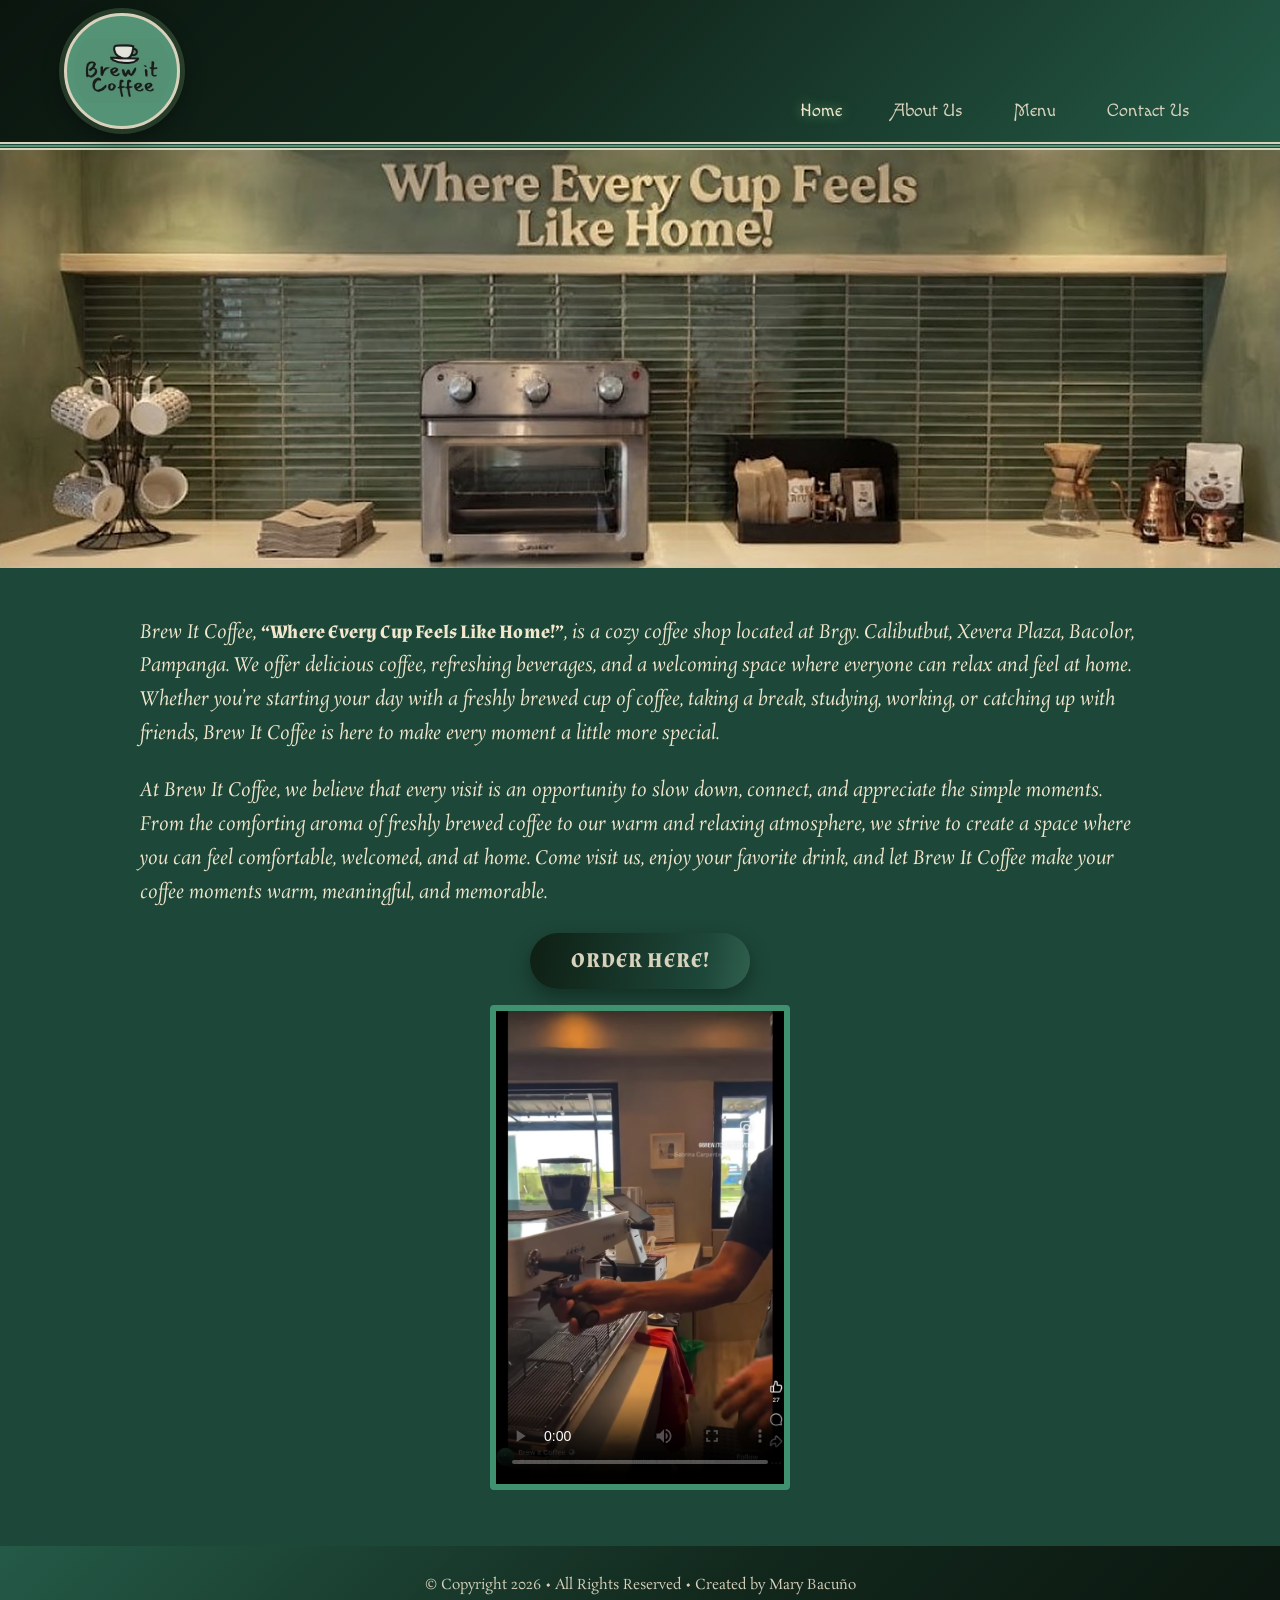
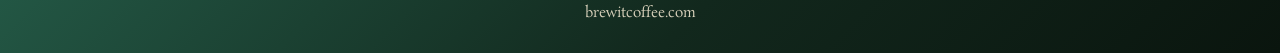
<file: index.html>
<!--
	Brew It Coffee
	Your Name: Bacuño, Mary Angely M.
  Section: WD-202
	Today's Date: October 17, 2026

	-->

<!DOCTYPE html>
<html lang="en">
<head>
  <meta charset="UTF-8">
  <meta name="viewport" content="width=device-width, initial-scale=1">
  <title>Brew It Coffee</title>
  <link rel="icon" type="image/png" sizes="32x32" href="images/favicon-32.png">
  <link rel="icon" type="image/png" sizes="192x192" href="images/favicon-192.png">
  <link rel="apple-touch-icon" href="images/favicon-192.png">
  <link href="https://fonts.googleapis.com/css2?family=Almendra:wght@400;700&family=Macondo+Swash+Caps&family=Great+Vibes&family=Rosarivo:ital@0;1&display=swap" rel="stylesheet">
  <link rel="stylesheet" href="styles.css">
</head>
<body>
<header class="site-header">
  <a class="logo" href="index.html" aria-label="Brew It Coffee home"><img src="images/logo.jpg" alt="Brew It Coffee"></a>
  <button class="nav-toggle" aria-expanded="false" aria-controls="site-nav" aria-label="Open menu"><span></span><span></span><span></span></button>
  <nav id="site-nav" class="site-nav" aria-label="Main"><ul><li><a href="index.html" aria-current="page">Home</a></li><li><a href="about.html">About Us</a></li><li><a href="menu.html">Menu</a></li><li><a href="contact.html">Contact Us</a></li></ul></nav>
</header>
<div class="rule" aria-hidden="true"></div>

<main data-page="index"><div class="hero home-hero"><img src="images/hero-home.jpg" alt="Coffee shop counter"></div><section class="panel prose">
  <p>Brew It Coffee, <strong>“Where Every Cup Feels Like Home!”</strong>, is a cozy coffee shop located at Brgy. Calibutbut, Xevera Plaza, Bacolor, Pampanga. We offer delicious coffee, refreshing beverages, and a welcoming space where everyone can relax and feel at home. Whether you’re starting your day with a freshly brewed cup of coffee, taking a break, studying, working, or catching up with friends, Brew It Coffee is here to make every moment a little more special.</p>
  <p class="tablet-up">At Brew It Coffee, we believe that every visit is an opportunity to slow down, connect, and appreciate the simple moments. From the comforting aroma of freshly brewed coffee to our warm and relaxing atmosphere, we strive to create a space where you can feel comfortable, welcomed, and at home. Come visit us, enjoy your favorite drink, and let Brew It Coffee make your coffee moments warm, meaningful, and memorable.</p>
  <div class="mobile-only visit">
    <div class="info-card"><span class="c-badge"><svg viewBox="0 0 24 24" aria-hidden="true"><path d="M13.5 21v-7.5h2.6l.4-3h-3V8.7c0-.9.3-1.5 1.5-1.5h1.6V4.5c-.3 0-1.2-.1-2.3-.1-2.3 0-3.8 1.4-3.8 3.9v2.2H8v3h2.5V21z" fill="currentColor"/></svg></span><div class="info-body"><p class="label">Visit us at our FB Page!</p><a class="chip" href="https://www.facebook.com/profile.php?id=61581979133616" target="_blank" rel="noopener">https://www.facebook.com/profile.php?id=61581979133616</a></div></div>
    <div class="info-card"><span class="c-badge"><svg viewBox="0 0 24 24" aria-hidden="true"><circle cx="12" cy="12" r="8.500" fill="none" stroke="currentColor" stroke-width="1.8"/><path d="M12 7.500V12l3 2" fill="none" stroke="currentColor" stroke-width="1.8" stroke-linecap="round" stroke-linejoin="round"/></svg></span><div class="info-body"><p class="label">Brew it Coffee Business Hours:</p><p class="hours">Monday to Sunday (1:00&nbsp;PM&nbsp;-&nbsp;10:00&nbsp;PM)</p></div></div>
  </div>
  <!-- CHANGED (Home): the ORDER button used to sit AFTER the video. It now lives in a
       .video-block wrapper, as the first child, so it appears at the top of the video.
       On phones the video is hidden (.tablet-up), so the button simply shows by itself. -->
  <div class="video-block">
    <a class="btn-order" href="order.html">ORDER HERE!</a>
    <div class="video-slot tablet-up">
      <video controls playsinline preload="metadata" poster="images/video-poster.jpg" aria-label="Brew it Coffee video">
        <source src="videos/brew-it-coffee.mp4" type="video/mp4">
        Your browser does not support the video tag.
      </video>
    </div>
  </div>
</section>
</main>

<footer class="site-footer">
  <p>&copy; Copyright 2026 &bull; All Rights Reserved &bull; Created by <span style="white-space:nowrap">Mary&nbsp;Bacuño</span></p>
  <p><a href="index.html">brewitcoffee.com</a></p>
</footer>
<script src="script.js"></script>
</body>
</html>
</file>
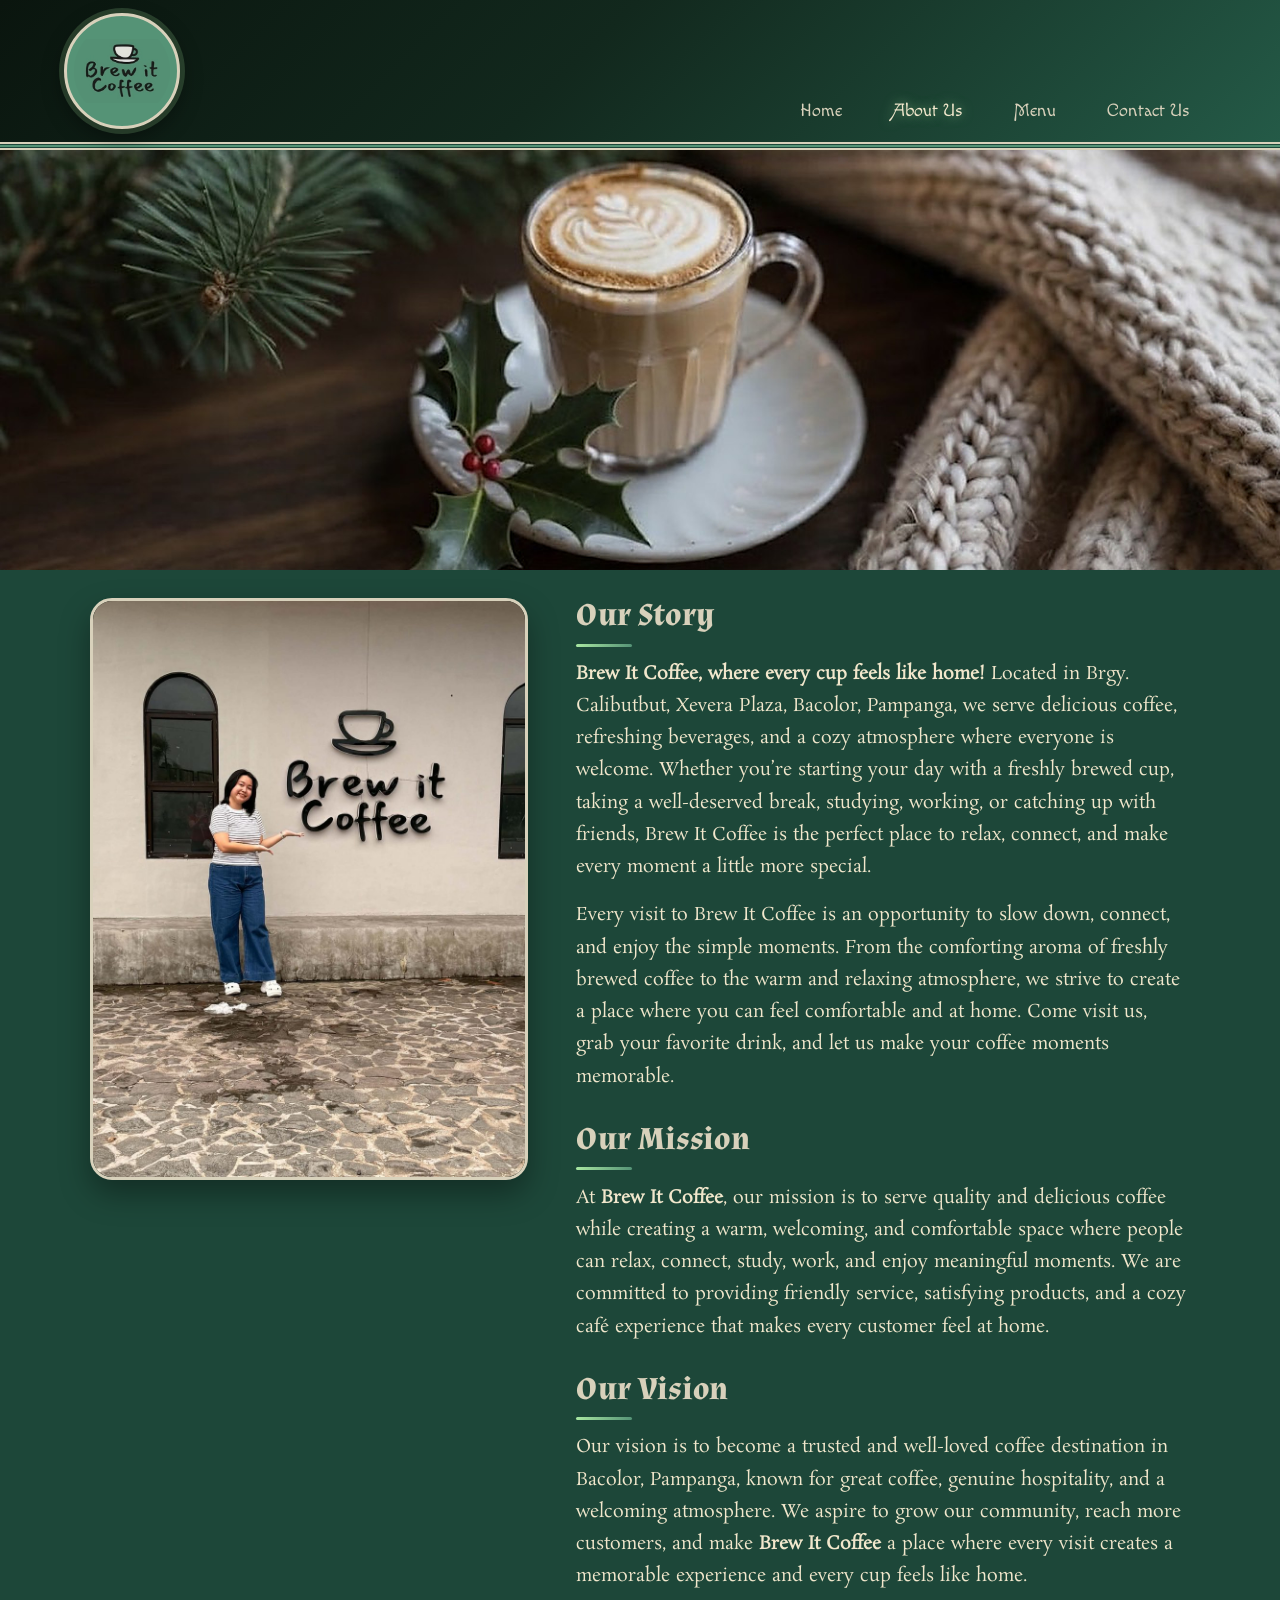
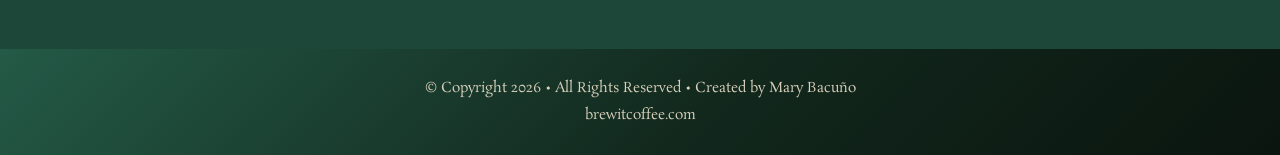
<file: about.html>
<!--
	Brew It Coffee
	Your Name: Bacuño, Mary Angely M.
  Section: WD-202
	Today's Date: October 17, 2026
  
	-->

<!DOCTYPE html>
<html lang="en">
<head>
  <meta charset="UTF-8">
  <meta name="viewport" content="width=device-width, initial-scale=1">
  <title>About Us | Brew It Coffee</title>
  <link rel="icon" type="image/png" sizes="32x32" href="images/favicon-32.png">
  <link rel="icon" type="image/png" sizes="192x192" href="images/favicon-192.png">
  <link rel="apple-touch-icon" href="images/favicon-192.png">
  <link href="https://fonts.googleapis.com/css2?family=Almendra:wght@400;700&family=Macondo+Swash+Caps&family=Great+Vibes&family=Rosarivo:ital@0;1&display=swap" rel="stylesheet">
  <link rel="stylesheet" href="styles.css">
</head>
<body>
<header class="site-header">
  <a class="logo" href="index.html" aria-label="Brew It Coffee home"><img src="images/logo.jpg" alt="Brew It Coffee"></a>
  <button class="nav-toggle" aria-expanded="false" aria-controls="site-nav" aria-label="Open menu"><span></span><span></span><span></span></button>
  <nav id="site-nav" class="site-nav" aria-label="Main"><ul><li><a href="index.html">Home</a></li><li><a href="about.html" aria-current="page">About Us</a></li><li><a href="menu.html">Menu</a></li><li><a href="contact.html">Contact Us</a></li></ul></nav>
</header>
<div class="rule" aria-hidden="true"></div>

<main data-page="about"><div class="hero hero"><img src="images/hero-about.jpg" alt="A latte beside a knitted blanket"></div><!-- CHANGED (About): the four paragraphs are now grouped under three headings
     (Our Story / Our Mission / Our Vision) and placed beside a photo in a 2-column grid. -->
<section class="panel about">
  <div class="about-layout">
    <!-- NEW: photo column (left on desktop, stacks above the text on mobile) -->
    <figure class="about-photo">
      <img src="images/about-photo.jpg" width="900" height="1200" loading="lazy" alt="A smiling person posing beside the Brew It Coffee storefront sign">
    </figure>

    <!-- NEW: text column (right on desktop) -->
    <div class="about-text">
      <section class="about-block">
        <h2>Our Story</h2>
        <p><strong>Brew It Coffee, where every cup feels like home!</strong> Located in Brgy. Calibutbut, Xevera Plaza, Bacolor, Pampanga, we serve delicious coffee, refreshing beverages, and a cozy atmosphere where everyone is welcome. Whether you’re starting your day with a freshly brewed cup, taking a well-deserved break, studying, working, or catching up with friends, Brew It Coffee is the perfect place to relax, connect, and make every moment a little more special.</p>
        <p>Every visit to Brew It Coffee is an opportunity to slow down, connect, and enjoy the simple moments. From the comforting aroma of freshly brewed coffee to the warm and relaxing atmosphere, we strive to create a place where you can feel comfortable and at home. Come visit us, grab your favorite drink, and let us make your coffee moments memorable.</p>
      </section>
      <section class="about-block">
        <h2>Our Mission</h2>
        <p>At <strong>Brew It Coffee</strong>, our mission is to serve quality and delicious coffee while creating a warm, welcoming, and comfortable space where people can relax, connect, study, work, and enjoy meaningful moments. We are committed to providing friendly service, satisfying products, and a cozy café experience that makes every customer feel at home.</p>
      </section>
      <section class="about-block">
        <h2>Our Vision</h2>
        <p>Our vision is to become a trusted and well-loved coffee destination in Bacolor, Pampanga, known for great coffee, genuine hospitality, and a welcoming atmosphere. We aspire to grow our community, reach more customers, and make <strong>Brew It Coffee</strong> a place where every visit creates a memorable experience and every cup feels like home.</p>
      </section>
    </div>
  </div>
</section>
</main>

<footer class="site-footer">
  <p>&copy; Copyright 2026 &bull; All Rights Reserved &bull; Created by <span style="white-space:nowrap">Mary&nbsp;Bacuño</span></p>
  <p><a href="index.html">brewitcoffee.com</a></p>
</footer>
<script src="script.js"></script>
</body>
</html>
</file>
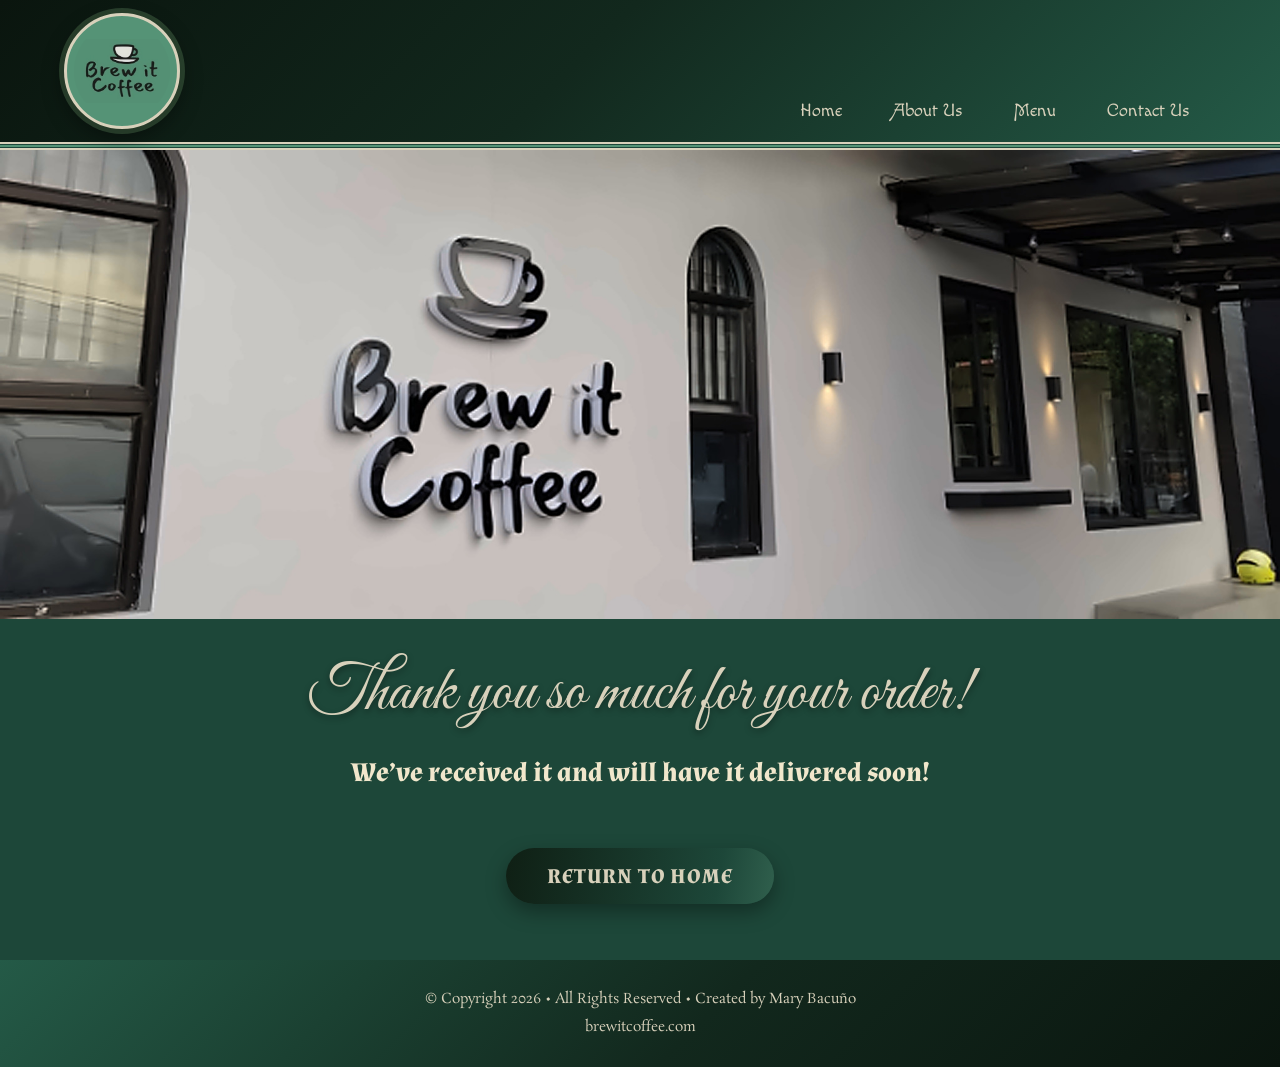
<file: confirm.html>
<!--
	Brew It Coffee
	Your Name: Bacuño, Mary Angely M.
  Section: WD-202
	Today's Date: October 17, 2026

	-->

<!DOCTYPE html>
<html lang="en">
<head>
  <meta charset="UTF-8">
  <meta name="viewport" content="width=device-width, initial-scale=1">
  <title>Thank You | Brew It Coffee</title>
  <link rel="icon" type="image/png" sizes="32x32" href="images/favicon-32.png">
  <link rel="icon" type="image/png" sizes="192x192" href="images/favicon-192.png">
  <link rel="apple-touch-icon" href="images/favicon-192.png">
  <link href="https://fonts.googleapis.com/css2?family=Almendra:wght@400;700&family=Macondo+Swash+Caps&family=Great+Vibes&family=Rosarivo:ital@0;1&display=swap" rel="stylesheet">
  <link rel="stylesheet" href="styles.css">
</head>
<body class="confirm-page">
<header class="site-header">
  <a class="logo" href="index.html" aria-label="Brew It Coffee home"><img src="images/logo.jpg" alt="Brew It Coffee"></a>
  <button class="nav-toggle" aria-expanded="false" aria-controls="site-nav" aria-label="Open menu"><span></span><span></span><span></span></button>
  <nav id="site-nav" class="site-nav" aria-label="Main"><ul><li><a href="index.html">Home</a></li><li><a href="about.html">About Us</a></li><li><a href="menu.html">Menu</a></li><li><a href="contact.html">Contact Us</a></li></ul></nav>
</header>
<div class="rule" aria-hidden="true"></div>

<main data-page="confirm"><div class="hero hero tall"><img src="images/hero-confirm.jpg" alt="Brew it Coffee storefront sign on a white wall"></div><section class="panel thanks">
  <h1 class="script">Thank you so much for your order!</h1>
  <p class="lead">We’ve received it and will have it delivered soon!</p>
  <!-- NEW (Confirm): re-uses the existing .btn-order class so the gradient, hover effect and
       font are exactly the same as the "ORDER HERE!" button on the home page -->
  <a class="btn-order" href="index.html">Return to Home</a>
</section>
</main>

<footer class="site-footer">
  <p>&copy; Copyright 2026 &bull; All Rights Reserved &bull; Created by <span style="white-space:nowrap">Mary&nbsp;Bacuño</span></p>
  <p><a href="index.html">brewitcoffee.com</a></p>
</footer>
<script src="script.js"></script>
</body>
</html>
</file>
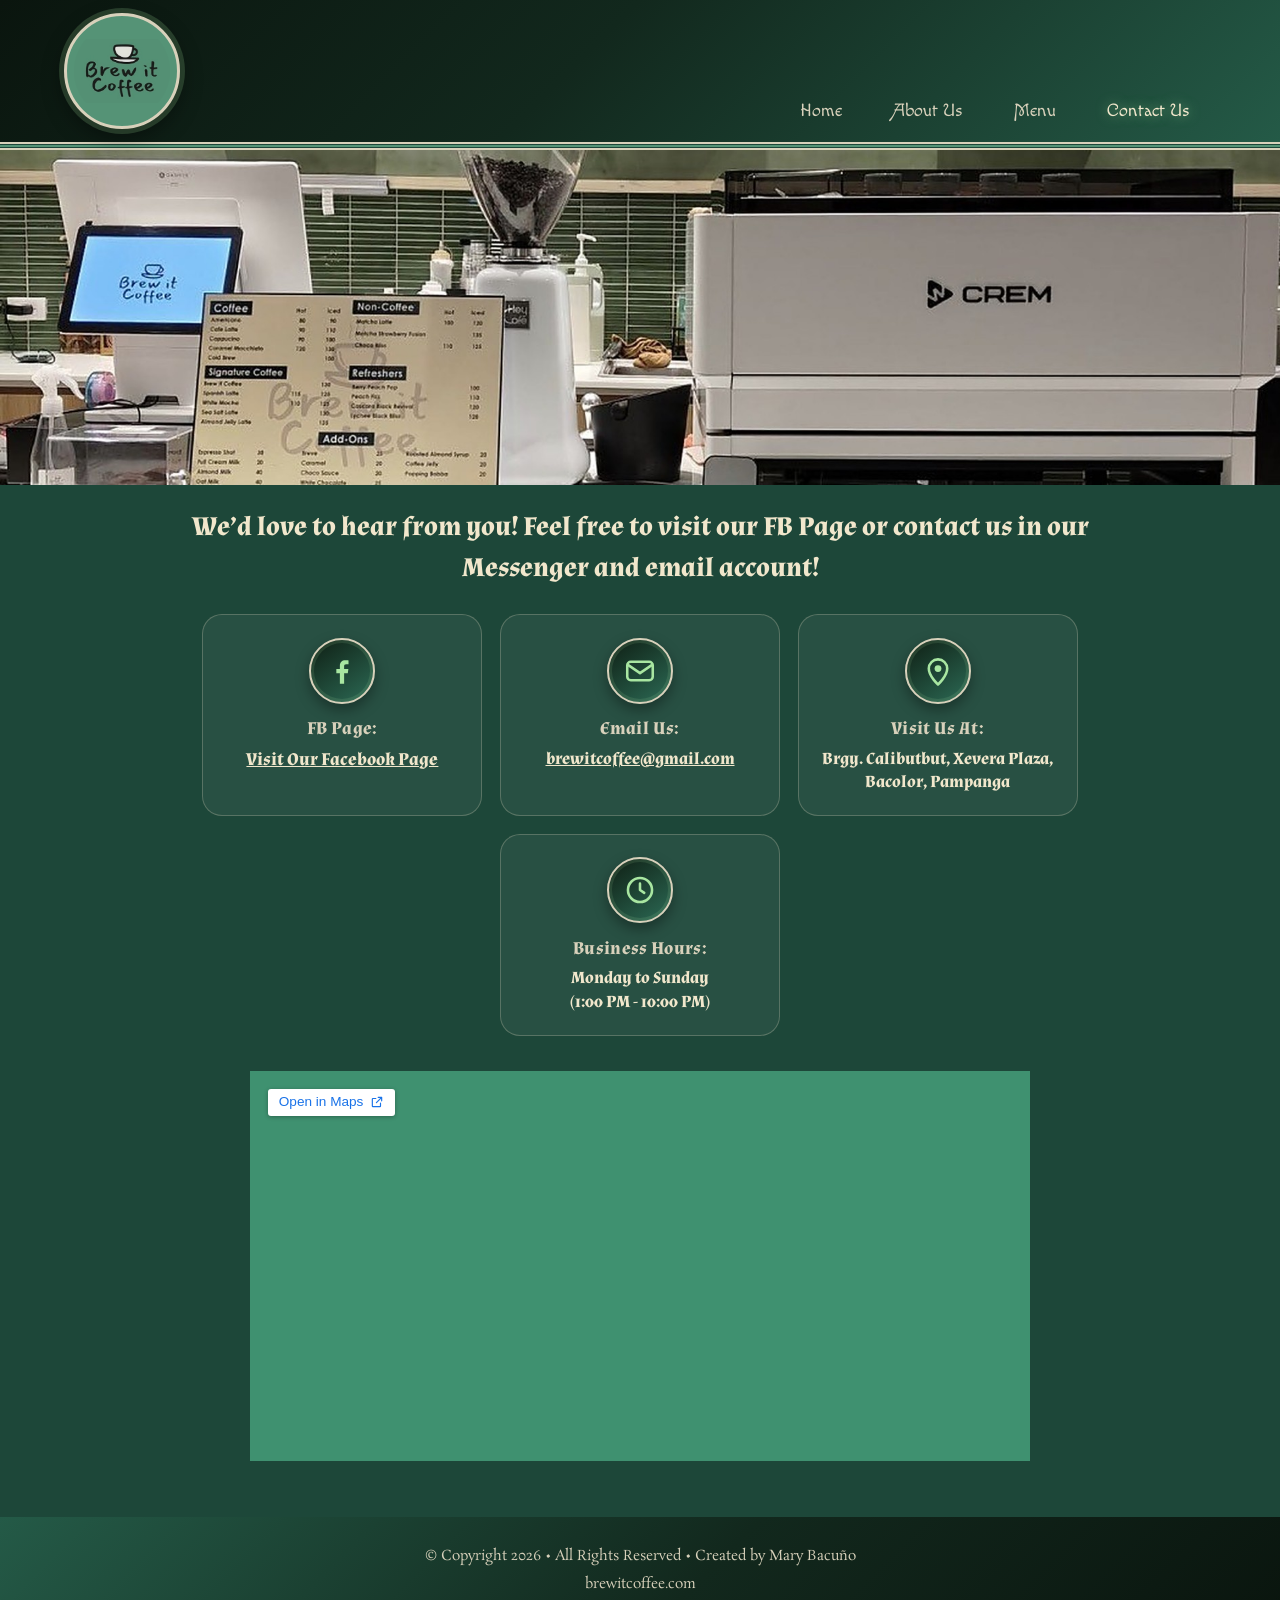
<file: contact.html>
<!--
	Brew It Coffee
	Your Name: Bacuño, Mary Angely M.
  Section: WD-202
	Today's Date: October 17, 2026

	-->

<!DOCTYPE html>
<html lang="en">
<head>
  <meta charset="UTF-8">
  <meta name="viewport" content="width=device-width, initial-scale=1">
  <title>Contact Us | Brew It Coffee</title>
  <link rel="icon" type="image/png" sizes="32x32" href="images/favicon-32.png">
  <link rel="icon" type="image/png" sizes="192x192" href="images/favicon-192.png">
  <link rel="apple-touch-icon" href="images/favicon-192.png">
  <link href="https://fonts.googleapis.com/css2?family=Almendra:wght@400;700&family=Macondo+Swash+Caps&family=Great+Vibes&family=Rosarivo:ital@0;1&display=swap" rel="stylesheet">
  <link rel="stylesheet" href="styles.css">
</head>
<body>
<header class="site-header">
  <a class="logo" href="index.html" aria-label="Brew It Coffee home"><img src="images/logo.jpg" alt="Brew It Coffee"></a>
  <button class="nav-toggle" aria-expanded="false" aria-controls="site-nav" aria-label="Open menu"><span></span><span></span><span></span></button>
  <nav id="site-nav" class="site-nav" aria-label="Main"><ul><li><a href="index.html">Home</a></li><li><a href="about.html">About Us</a></li><li><a href="menu.html">Menu</a></li><li><a href="contact.html" aria-current="page">Contact Us</a></li></ul></nav>
</header>
<div class="rule" aria-hidden="true"></div>

<main data-page="contact"><div class="hero hero"><img src="images/hero-contact.jpg" alt="Brew it Coffee counter with the point-of-sale screen, menu board and espresso machine"></div><section class="panel contact">
  <p class="lead">We’d love to hear from you! Feel free to visit our FB Page or contact us in our Messenger and email account!</p>
  <ul class="contact-list">
    <li class="contact-card"><span class="c-badge"><svg viewBox="0 0 24 24" aria-hidden="true"><path d="M13.5 21v-7.5h2.6l.4-3h-3V8.7c0-.9.3-1.5 1.5-1.5h1.6V4.5c-.3 0-1.2-.1-2.3-.1-2.3 0-3.8 1.4-3.8 3.9v2.2H8v3h2.5V21z" fill="currentColor"/></svg></span><span class="c-label">FB Page:</span><!-- CHANGED (Contact): link text is now friendly; same URL, still opens in a new tab -->
<a href="https://www.facebook.com/profile.php?id=61581979133616" target="_blank" rel="noopener noreferrer">Visit Our Facebook Page</a></li>
    <li class="contact-card"><span class="c-badge"><svg viewBox="0 0 24 24" aria-hidden="true"><rect x="3" y="5.5" width="18" height="13" rx="2.5" fill="none" stroke="currentColor" stroke-width="1.8"/><path d="M4 8l8 5.500L20 8" fill="none" stroke="currentColor" stroke-width="1.8" stroke-linecap="round" stroke-linejoin="round"/></svg></span><span class="c-label">Email Us:</span><a href="mailto:brewitcoffee@gmail.com">brewitcoffee@gmail.com</a></li>
    <li class="contact-card"><span class="c-badge"><svg viewBox="0 0 24 24" aria-hidden="true"><path d="M12 21.500s6.500-5.800 6.500-11.200a6.500 6.500 0 0 0-13 0c0 5.400 6.500 11.200 6.500 11.200z" fill="none" stroke="currentColor" stroke-width="1.8" stroke-linejoin="round"/><circle cx="12" cy="10.300" r="2.400" fill="currentColor"/></svg></span><span class="c-label">Visit Us At:</span><span class="c-value">Brgy. Calibutbut, Xevera Plaza, Bacolor, Pampanga</span></li>
    <!-- CHANGED (Contact): Business Hours is now a 4th .contact-card (same icon-on-top format and hover animation as FB Page / Email / Visit Us).
         .hours-card is hidden on phones and shown from tablet up (see styles.css) -->
    <li class="contact-card hours-card"><span class="c-badge"><svg viewBox="0 0 24 24" aria-hidden="true"><circle cx="12" cy="12" r="8.500" fill="none" stroke="currentColor" stroke-width="1.8"/><path d="M12 7.500V12l3 2" fill="none" stroke="currentColor" stroke-width="1.8" stroke-linecap="round" stroke-linejoin="round"/></svg></span><span class="c-label">Business Hours:</span><span class="c-value">Monday to Sunday<br>(1:00&nbsp;PM&nbsp;-&nbsp;10:00&nbsp;PM)</span></li>
  </ul>
  <div class="map" id="map">
    <iframe class="map-frame" title="Map showing Brew it Coffee, Xevera Plaza, Bacolor, Pampanga" src="https://www.google.com/maps?q=Brew+it+Coffee+Xevera+Bacolor+Pampanga&amp;z=16&amp;output=embed" loading="lazy" allowfullscreen referrerpolicy="no-referrer-when-downgrade"></iframe>
    <a class="map-open" href="https://www.google.com/maps/search/?api=1&amp;query=Brew+it+Coffee+Xevera+Bacolor+Pampanga" target="_blank" rel="noopener" aria-label="Open Brew it Coffee Xevera Bacolor in Google Maps">Open in Maps <svg viewBox="0 0 24 24" aria-hidden="true"><path d="M14 4h6v6M20 4l-9 9M18 14v5a1 1 0 0 1-1 1H5a1 1 0 0 1-1-1V7a1 1 0 0 1 1-1h5" fill="none" stroke="currentColor" stroke-width="2" stroke-linecap="round" stroke-linejoin="round"/></svg></a>
  </div>
</section>
</main>

<footer class="site-footer">
  <p>&copy; Copyright 2026 &bull; All Rights Reserved &bull; Created by <span style="white-space:nowrap">Mary&nbsp;Bacuño</span></p>
  <p><a href="index.html">brewitcoffee.com</a></p>
</footer>
<script src="script.js"></script>
</body>
</html>
</file>
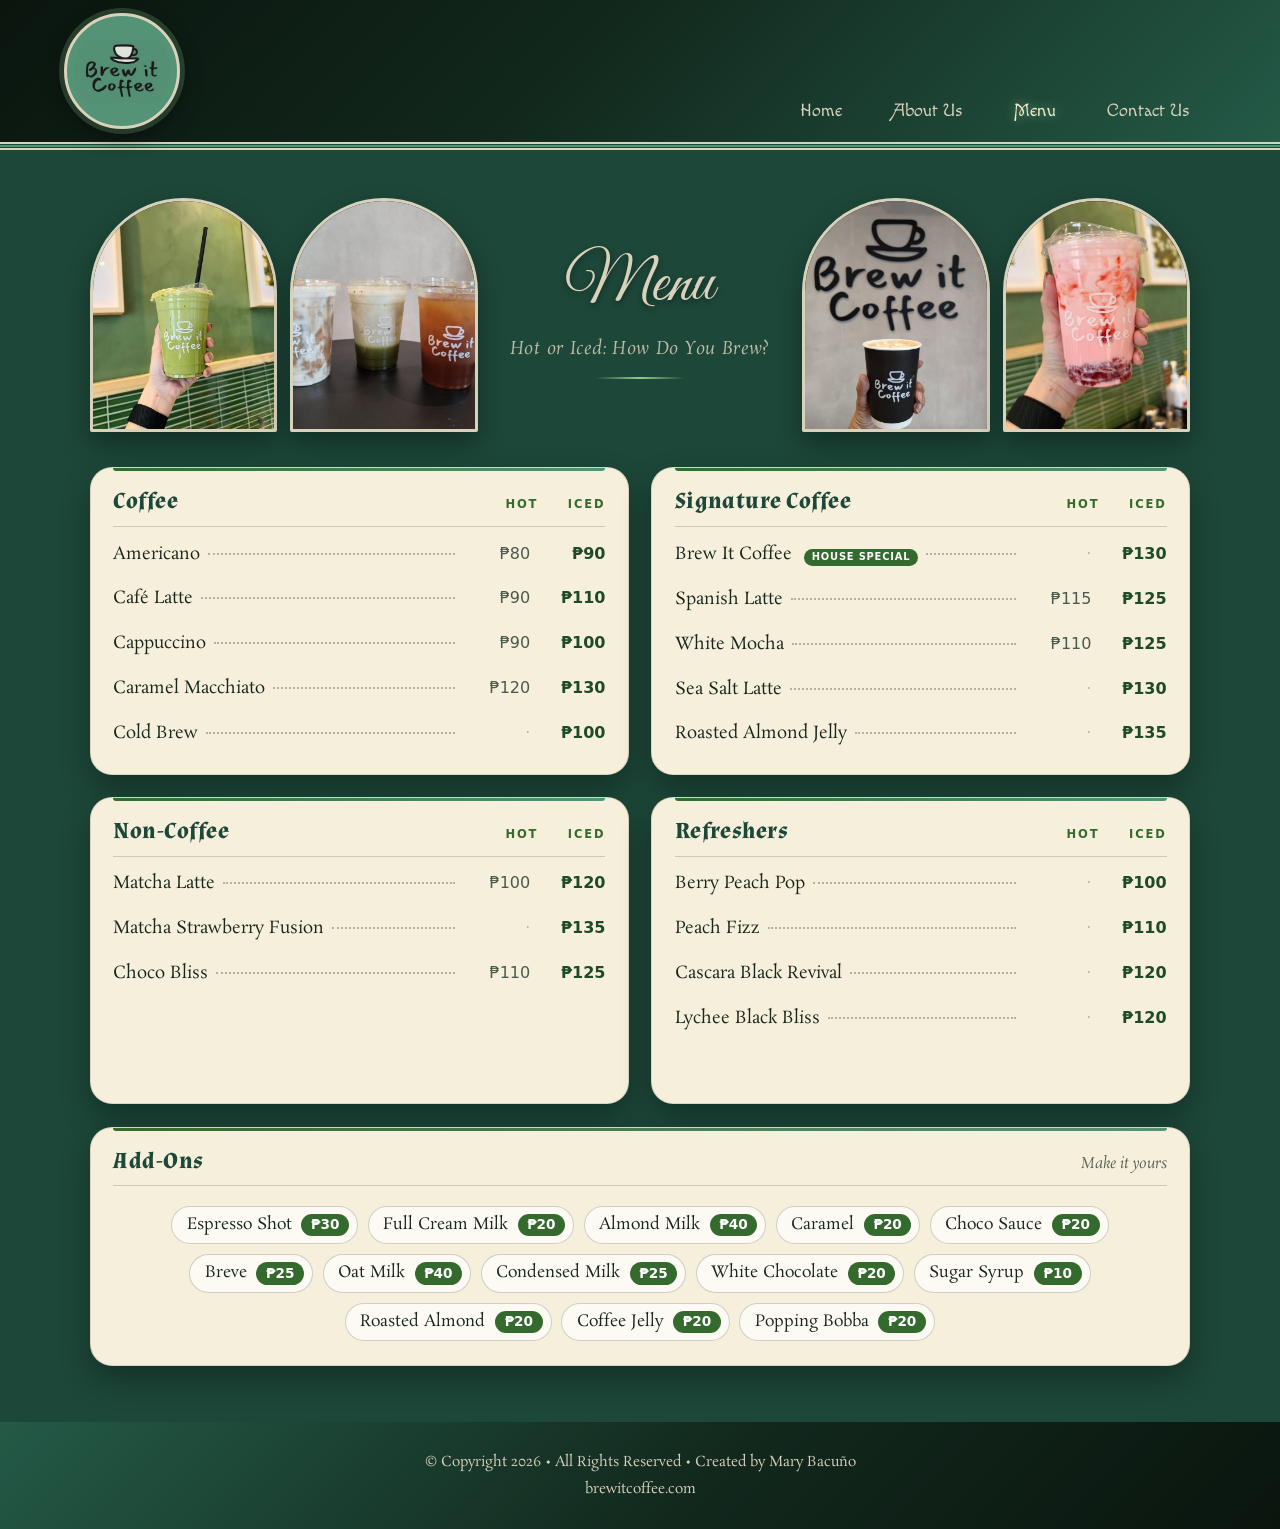
<file: menu.html>
<!--
	Brew It Coffee
	Your Name: Bacuño, Mary Angely M.
  Section: WD-202
	Today's Date: October 17, 2026

	-->

<!DOCTYPE html>
<html lang="en">
<head>
  <meta charset="UTF-8">
  <meta name="viewport" content="width=device-width, initial-scale=1">
  <title>Menu | Brew It Coffee</title>
  <link rel="icon" type="image/png" sizes="32x32" href="images/favicon-32.png">
  <link rel="icon" type="image/png" sizes="192x192" href="images/favicon-192.png">
  <link rel="apple-touch-icon" href="images/favicon-192.png">
  <link href="https://fonts.googleapis.com/css2?family=Almendra:wght@400;700&family=Macondo+Swash+Caps&family=Great+Vibes&family=Rosarivo:ital@0;1&display=swap" rel="stylesheet">
  <link rel="stylesheet" href="styles.css">
</head>
<body>
<header class="site-header">
  <a class="logo" href="index.html" aria-label="Brew It Coffee home"><img src="images/logo.jpg" alt="Brew It Coffee"></a>
  <button class="nav-toggle" aria-expanded="false" aria-controls="site-nav" aria-label="Open menu"><span></span><span></span><span></span></button>
  <nav id="site-nav" class="site-nav" aria-label="Main"><ul><li><a href="index.html">Home</a></li><li><a href="about.html">About Us</a></li><li><a href="menu.html" aria-current="page">Menu</a></li><li><a href="contact.html">Contact Us</a></li></ul></nav>
</header>
<div class="rule" aria-hidden="true"></div>

<main data-page="menu"><section class="panel">
  <!-- CHANGED (Menu): the "Menu" heading is now the centre of a 3-part showcase:
       two drink photos on the left, the title in the middle, two drink photos on the right.
       On phones the title comes first and each side becomes a row of two photos. -->
  <div class="menu-showcase">
    <div class="showcase-side showcase-left">
      <figure class="s-photo"><img src="images/menu-matcha.jpg" width="640" height="853" alt="Iced matcha latte in a Brew It Coffee cup"></figure>
      <figure class="s-photo"><img src="images/menu-iced-trio.jpg" width="640" height="691" alt="Three iced Brew It Coffee drinks on a table"></figure>
    </div>
    <div class="showcase-title">
      <h1 class="script">Menu</h1>
      <p class="m-sub">Hot or Iced: How Do You Brew?</p>
    </div>
    <div class="showcase-side showcase-right">
      <figure class="s-photo"><img src="images/menu-hot-latte.jpg" width="640" height="806" alt="Hot latte in a black Brew It Coffee cup in front of the shop sign"></figure>
      <figure class="s-photo"><img src="images/menu-strawberry.jpg" width="640" height="733" alt="Iced strawberry milk drink in a Brew It Coffee cup"></figure>
    </div>
  </div>
  <div class="menu-board">
    <section class="m-card"><header class="m-head"><h2>Coffee</h2><span class="m-cols" aria-hidden="true"><span>Hot</span><span>Iced</span></span></header><ul>
      <li class="m-row"><span class="m-name">Americano</span><span class="m-lead" aria-hidden="true"></span><span class="m-price m-hot"><span class="sr-only">Hot </span>₱80</span><span class="m-price m-iced"><span class="sr-only">Iced </span>₱90</span></li>
      <li class="m-row"><span class="m-name">Café Latte</span><span class="m-lead" aria-hidden="true"></span><span class="m-price m-hot"><span class="sr-only">Hot </span>₱90</span><span class="m-price m-iced"><span class="sr-only">Iced </span>₱110</span></li>
      <li class="m-row"><span class="m-name">Cappuccino</span><span class="m-lead" aria-hidden="true"></span><span class="m-price m-hot"><span class="sr-only">Hot </span>₱90</span><span class="m-price m-iced"><span class="sr-only">Iced </span>₱100</span></li>
      <li class="m-row"><span class="m-name">Caramel Macchiato</span><span class="m-lead" aria-hidden="true"></span><span class="m-price m-hot"><span class="sr-only">Hot </span>₱120</span><span class="m-price m-iced"><span class="sr-only">Iced </span>₱130</span></li>
      <li class="m-row"><span class="m-name">Cold Brew</span><span class="m-lead" aria-hidden="true"></span><span class="m-price m-hot"><span class="m-none" aria-label="Not available hot">·</span></span><span class="m-price m-iced"><span class="sr-only">Iced </span>₱100</span></li>
    </ul></section>

    <section class="m-card"><header class="m-head"><h2>Signature Coffee</h2><span class="m-cols" aria-hidden="true"><span>Hot</span><span>Iced</span></span></header><ul>
      <li class="m-row"><span class="m-name">Brew It Coffee <span class="m-tag">House special</span></span><span class="m-lead" aria-hidden="true"></span><span class="m-price m-hot"><span class="m-none" aria-label="Not available hot">·</span></span><span class="m-price m-iced"><span class="sr-only">Iced </span>₱130</span></li>
      <li class="m-row"><span class="m-name">Spanish Latte</span><span class="m-lead" aria-hidden="true"></span><span class="m-price m-hot"><span class="sr-only">Hot </span>₱115</span><span class="m-price m-iced"><span class="sr-only">Iced </span>₱125</span></li>
      <li class="m-row"><span class="m-name">White Mocha</span><span class="m-lead" aria-hidden="true"></span><span class="m-price m-hot"><span class="sr-only">Hot </span>₱110</span><span class="m-price m-iced"><span class="sr-only">Iced </span>₱125</span></li>
      <li class="m-row"><span class="m-name">Sea Salt Latte</span><span class="m-lead" aria-hidden="true"></span><span class="m-price m-hot"><span class="m-none" aria-label="Not available hot">·</span></span><span class="m-price m-iced"><span class="sr-only">Iced </span>₱130</span></li>
      <li class="m-row"><span class="m-name">Roasted Almond Jelly</span><span class="m-lead" aria-hidden="true"></span><span class="m-price m-hot"><span class="m-none" aria-label="Not available hot">·</span></span><span class="m-price m-iced"><span class="sr-only">Iced </span>₱135</span></li>
    </ul></section>

    <section class="m-card"><header class="m-head"><h2>Non-Coffee</h2><span class="m-cols" aria-hidden="true"><span>Hot</span><span>Iced</span></span></header><ul>
      <li class="m-row"><span class="m-name">Matcha Latte</span><span class="m-lead" aria-hidden="true"></span><span class="m-price m-hot"><span class="sr-only">Hot </span>₱100</span><span class="m-price m-iced"><span class="sr-only">Iced </span>₱120</span></li>
      <li class="m-row"><span class="m-name">Matcha Strawberry Fusion</span><span class="m-lead" aria-hidden="true"></span><span class="m-price m-hot"><span class="m-none" aria-label="Not available hot">·</span></span><span class="m-price m-iced"><span class="sr-only">Iced </span>₱135</span></li>
      <li class="m-row"><span class="m-name">Choco Bliss</span><span class="m-lead" aria-hidden="true"></span><span class="m-price m-hot"><span class="sr-only">Hot </span>₱110</span><span class="m-price m-iced"><span class="sr-only">Iced </span>₱125</span></li>
    </ul></section>

    <section class="m-card"><header class="m-head"><h2>Refreshers</h2><span class="m-cols" aria-hidden="true"><span>Hot</span><span>Iced</span></span></header><ul>
      <li class="m-row"><span class="m-name">Berry Peach Pop</span><span class="m-lead" aria-hidden="true"></span><span class="m-price m-hot"><span class="m-none" aria-label="Not available hot">·</span></span><span class="m-price m-iced"><span class="sr-only">Iced </span>₱100</span></li>
      <li class="m-row"><span class="m-name">Peach Fizz</span><span class="m-lead" aria-hidden="true"></span><span class="m-price m-hot"><span class="m-none" aria-label="Not available hot">·</span></span><span class="m-price m-iced"><span class="sr-only">Iced </span>₱110</span></li>
      <li class="m-row"><span class="m-name">Cascara Black Revival</span><span class="m-lead" aria-hidden="true"></span><span class="m-price m-hot"><span class="m-none" aria-label="Not available hot">·</span></span><span class="m-price m-iced"><span class="sr-only">Iced </span>₱120</span></li>
      <li class="m-row"><span class="m-name">Lychee Black Bliss</span><span class="m-lead" aria-hidden="true"></span><span class="m-price m-hot"><span class="m-none" aria-label="Not available hot">·</span></span><span class="m-price m-iced"><span class="sr-only">Iced </span>₱120</span></li>
    </ul></section>
</div><section class="m-card m-addons"><header class="m-head"><h2>Add-Ons</h2><span class="m-note">Make it yours</span></header><ul class="m-chips"><li class="m-chip"><span>Espresso Shot</span><b>₱30</b></li>
      <li class="m-chip"><span>Full Cream Milk</span><b>₱20</b></li>
      <li class="m-chip"><span>Almond Milk</span><b>₱40</b></li>
      <li class="m-chip"><span>Caramel</span><b>₱20</b></li>
      <li class="m-chip"><span>Choco Sauce</span><b>₱20</b></li>
      <li class="m-chip"><span>Breve</span><b>₱25</b></li>
      <li class="m-chip"><span>Oat Milk</span><b>₱40</b></li>
      <li class="m-chip"><span>Condensed Milk</span><b>₱25</b></li>
      <li class="m-chip"><span>White Chocolate</span><b>₱20</b></li>
      <li class="m-chip"><span>Sugar Syrup</span><b>₱10</b></li>
      <li class="m-chip"><span>Roasted Almond</span><b>₱20</b></li>
      <li class="m-chip"><span>Coffee Jelly</span><b>₱20</b></li>
      <li class="m-chip"><span>Popping Bobba</span><b>₱20</b></li>
    </ul></section>
</section>

</main>

<footer class="site-footer">
  <p>&copy; Copyright 2026 &bull; All Rights Reserved &bull; Created by <span style="white-space:nowrap">Mary&nbsp;Bacuño</span></p>
  <p><a href="index.html">brewitcoffee.com</a></p>
</footer>
<script src="script.js"></script>
</body>
</html>
</file>
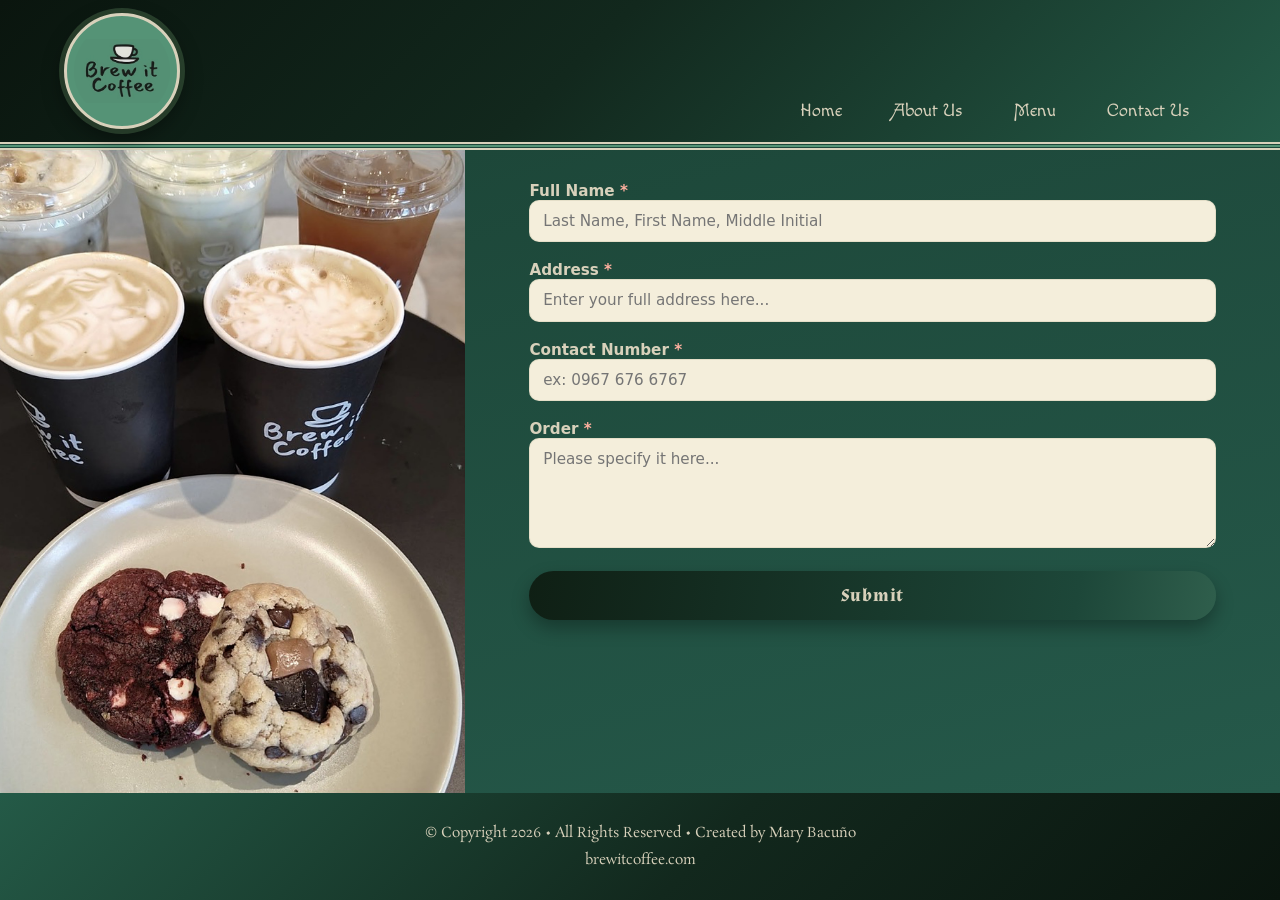
<file: order.html>
<!--
	Brew It Coffee
	Your Name: Bacuño, Mary Angely M.
  Section: WD-202
	Today's Date: October 17, 2026

	-->

<!DOCTYPE html>
<html lang="en">
<head>
  <meta charset="UTF-8">
  <meta name="viewport" content="width=device-width, initial-scale=1">
  <title>Order Here | Brew It Coffee</title>
  <link rel="icon" type="image/png" sizes="32x32" href="images/favicon-32.png">
  <link rel="icon" type="image/png" sizes="192x192" href="images/favicon-192.png">
  <link rel="apple-touch-icon" href="images/favicon-192.png">
  <link href="https://fonts.googleapis.com/css2?family=Almendra:wght@400;700&family=Macondo+Swash+Caps&family=Great+Vibes&family=Rosarivo:ital@0;1&display=swap" rel="stylesheet">
  <link rel="stylesheet" href="styles.css">
</head>
<body class="order-page">
<header class="site-header">
  <a class="logo" href="index.html" aria-label="Brew It Coffee home"><img src="images/logo.jpg" alt="Brew It Coffee"></a>
  <button class="nav-toggle" aria-expanded="false" aria-controls="site-nav" aria-label="Open menu"><span></span><span></span><span></span></button>
  <nav id="site-nav" class="site-nav" aria-label="Main"><ul><li><a href="index.html">Home</a></li><li><a href="about.html">About Us</a></li><li><a href="menu.html">Menu</a></li><li><a href="contact.html">Contact Us</a></li></ul></nav>
</header>
<div class="rule" aria-hidden="true"></div>

<main data-page="order"><div class="hero hero tall"><img src="images/hero-order.jpg" alt="Two cups of coffee and cookies"></div><form class="order-form" id="order-form" action="confirm.html" novalidate>
  <div class="field"><label for="name">Full Name <b aria-hidden="true">*</b></label>
  <input id="name" name="name" type="text" placeholder="Last Name, First Name, Middle Initial" required autocomplete="name"></div>
  <div class="field"><label for="address">Address <b aria-hidden="true">*</b></label>
  <input id="address" name="address" type="text" placeholder="Enter your full address here..." required autocomplete="street-address"></div>
  <div class="field"><label for="phone">Contact Number <b aria-hidden="true">*</b></label>
  <input id="phone" name="phone" type="tel" placeholder="ex: 0967 676 6767" required autocomplete="tel"></div>
  <div class="field"><label for="order">Order <b aria-hidden="true">*</b></label>
  <textarea id="order" name="order" rows="3" placeholder="Please specify it here..." required></textarea></div>
  <p class="form-error wide" id="form-error" role="alert" hidden></p>
  <button type="submit" class="wide">Submit</button>
</form>
</main>

<footer class="site-footer">
  <p>&copy; Copyright 2026 &bull; All Rights Reserved &bull; Created by <span style="white-space:nowrap">Mary&nbsp;Bacuño</span></p>
  <p><a href="index.html">brewitcoffee.com</a></p>
</footer>
<script src="script.js"></script>
</body>
</html>
</file>
<file: styles.css>
/* Brew It Coffee */
/* Your Name: Bacuño, Mary Angely M. */
/* Section: WD-202 */
/* Today's Date: October 17, 2026*/

/* Brew It Coffee — forest greens, sage and cream */
:root{
  --forest:#0f1f14; --pine:#1d4739; --moss:#25594a; --sage:#559376; --mint:#a8e6a1;
  --leaf:#356a2e; --cream:#d8d1bb; --white:#f1e7cc; --ink:#17251b;
  --font-nav:"Macondo Swash Caps","Almendra",serif; --font-head:"Almendra",Georgia,serif; --font-body:"Rosarivo",Georgia,serif; --font-script:"Great Vibes",cursive;
}
*{box-sizing:border-box}
[hidden]{display:none!important}
html{scroll-behavior:smooth}
body{margin:0;min-height:100vh;min-height:100dvh;display:flex;flex-direction:column;background:var(--forest);color:var(--white);font:1.05rem/1.7 var(--font-body)}
main{flex:1 0 auto;background:var(--pine)}
.order-page main{display:flex;flex-direction:column}
.order-page .order-form{flex:1 0 auto;align-content:start}
img{max-width:100%;display:block}
a{color:inherit}
:focus-visible{outline:3px solid var(--mint);outline-offset:3px}
.sr-only{position:absolute;width:1px;height:1px;overflow:hidden;clip:rect(0 0 0 0)}
.tablet-up{display:none}

/* Header */
.site-header{display:flex;align-items:center;justify-content:space-between;gap:1rem;padding:.9rem 1.25rem;background:linear-gradient(135deg,#0a150e 0%,#12281d 45%,#245a47 100%);position:relative;z-index:10}
.logo{display:block;width:140px;aspect-ratio:385/258;border-radius:20px;background:#559376;padding:0;border:2px solid var(--cream);box-shadow:0 6px 18px rgb(0 0 0/.35),inset 0 0 0 3px rgb(15 31 20/.25);overflow:hidden}
.logo img{width:100%;height:100%;object-fit:contain}
.nav-toggle{display:grid;gap:6px;width:48px;height:48px;padding:12px;background:none;border:2px solid var(--cream);border-radius:12px;cursor:pointer}
.nav-toggle span{height:2px;background:var(--cream);border-radius:2px;transition:transform .25s,opacity .2s}
.nav-toggle[aria-expanded="true"] span:nth-child(1){transform:translateY(8px) rotate(45deg)}
.nav-toggle[aria-expanded="true"] span:nth-child(2){opacity:0}
.nav-toggle[aria-expanded="true"] span:nth-child(3){transform:translateY(-8px) rotate(-45deg)}
.site-nav{position:absolute;inset:100% 0 auto;background:linear-gradient(180deg,#12281d,#0a150e);border-top:1px solid rgb(232 223 201/.3);box-shadow:0 14px 24px rgb(0 0 0/.4);opacity:0;visibility:hidden;transform:translateY(-12px);clip-path:inset(0 0 100% 0);transition:clip-path .38s cubic-bezier(.4,0,.2,1),opacity .3s ease,transform .38s cubic-bezier(.4,0,.2,1),visibility 0s linear .38s}
.site-nav.open{opacity:1;visibility:visible;transform:none;clip-path:inset(0 0 -30px 0);transition-delay:0s}
.site-nav li{opacity:0;transform:translateY(-6px);transition:opacity .3s ease,transform .3s ease}
.site-nav.open li{opacity:1;transform:none}
.site-nav.open li:nth-child(1){transition-delay:.06s}.site-nav.open li:nth-child(2){transition-delay:.11s}.site-nav.open li:nth-child(3){transition-delay:.16s}.site-nav.open li:nth-child(4){transition-delay:.21s}
.site-nav ul{list-style:none;margin:0;padding:0}
.site-nav li+li{border-top:2px solid var(--cream)}
.site-nav a{display:block;padding:.9rem;text-align:center;text-decoration:none;color:var(--cream);font:400 1.6rem/1.2 var(--font-nav)}
.site-nav a:hover,.site-nav a[aria-current="page"]{background:var(--pine);color:var(--white)}
.rule{height:8px;border-block:2px solid var(--cream);background:var(--sage);background-clip:content-box;padding-block:1px;box-shadow:0 0 0 0 transparent}

/* Hero */
.hero{position:relative;overflow:hidden}
.hero img{width:100%;height:auto}
.hero-title{position:absolute;inset:.6rem 0 auto;margin:0;text-align:center;font:700 clamp(1.4rem,3.4vw,2.1rem)/1.1 var(--font-head);color:var(--cream);text-shadow:0 2px 6px rgb(0 0 0/.55)}

/* Panels */
.panel{background:var(--pine);padding:2rem 1.5rem 2.5rem}
.prose{display:flex;flex-direction:column;align-items:center}
.prose p{width:100%;max-width:1000px;margin:0 0 1.4rem;font-style:italic}
.prose strong{font-style:normal;font-family:var(--font-head);letter-spacing:.01em}
.chip{display:block;background:#3f9170;color:#0d1a12;border-radius:12px;padding:.7rem 1rem;text-align:center;font-family:var(--font-head);font-weight:700}
.btn-order{display:inline-block;margin-top:1.2rem;padding:.9rem 2.6rem;border-radius:999px;text-decoration:none;color:var(--cream);font:700 1.3rem var(--font-head);letter-spacing:.04em;background:linear-gradient(100deg,#0f1f14 0%,#1d4739 40%,#5b977a 75%,#a8e6a1 100%);background-size:200% 100%;background-position:0 0;box-shadow:0 8px 20px rgb(0 0 0/.35);transition:background-position .5s ease,transform .25s ease,box-shadow .25s ease,color .25s ease}
.btn-order:hover,.btn-order:focus-visible{background-position:100% 0;color:#0f1f14;transform:translateY(-2px);box-shadow:0 12px 26px rgb(0 0 0/.45),0 0 0 3px rgb(168 230 161/.55),0 0 22px rgb(168 230 161/.5)}
.btn-order:active{transform:translateY(0)}
.video-slot video{display:block;width:100%;height:100%;object-fit:cover;background:#0f1f14}
.video-slot{overflow:hidden;width:min(100%,300px);aspect-ratio:1178/1906;margin:.5rem 0 0;border:6px solid #3f9170;border-radius:4px;background:linear-gradient(160deg,#143025,#0f1f14);color:var(--cream);place-items:center}

/* Home (mobile info cards) */
.home-hero img{height:210px;object-fit:cover;object-position:center 30%}
.visit{display:grid;gap:1rem;width:100%;max-width:560px;margin-top:.4rem}
.info-card{display:flex;align-items:center;gap:1rem;padding:1rem 1.1rem;border-radius:18px;background:rgb(255 255 255/.05);border:1px solid rgb(216 209 187/.28)}
.info-card .c-badge{flex:none;width:54px;height:54px;margin:0}
.info-card .c-badge svg{width:27px;height:27px}
.info-body{display:grid;gap:.45rem;min-width:0;font-style:normal}
.info-body p{margin:0;font-style:normal}
.info-body .label{font:700 1.05rem/1.3 var(--font-head)}
.info-body .hours{font:700 1rem/1.4 var(--font-head);color:var(--cream)}
.info-body .chip{padding:.5rem .8rem;font-size:.95rem;text-decoration:underline;word-break:break-all}
@media (max-width:699px){.btn-order{display:block;width:100%;max-width:340px;margin:1.6rem auto 0;text-align:center}}
.home-hero{display:none}
@media (min-width:700px){.home-hero{display:block}.home-hero img{height:auto;object-fit:fill}}
/* Menu */
.script{font:400 clamp(2.6rem,8vw,4rem)/1.1 var(--font-script);color:var(--cream);text-align:center;margin:0 0 1.5rem;text-shadow:0 3px 6px rgb(0 0 0/.4)}
.menu-grid{display:grid;gap:1.5rem;max-width:1200px;margin:0 auto 1.5rem}
.table-wrap{border-radius:16px;overflow-x:auto;box-shadow:0 10px 26px rgb(0 0 0/.28);background:#eef3df}
.menu-grid .table-wrap{margin:0}
.menu-table{width:100%;border-collapse:separate;border-spacing:0;color:var(--ink);font:1rem/1.35 system-ui,sans-serif}
.menu-table th,.menu-table td{padding:.65rem .9rem;border-bottom:1px solid rgb(23 37 27/.12);white-space:nowrap;text-align:center}
.menu-table thead th{background:#336b36;color:#f4f1de;font-weight:700;letter-spacing:.08em;font-size:.9rem;border-bottom:0}
.menu-table thead th:first-child,.menu-table tbody th{text-align:left}
.menu-table thead th:first-child{font-size:1rem}
.menu-table tbody th{font-weight:600;white-space:normal;width:50%}
.menu-table td{font-variant-numeric:tabular-nums}
.menu-table tbody tr:nth-child(even){background:#e1ecd0}
.menu-table tbody tr{transition:background .2s}
.menu-table tbody tr:hover{background:#cfe3b8}
.menu-table tbody tr:last-child th,.menu-table tbody tr:last-child td{border-bottom:0}
.menu-table td:last-child{font-weight:700;color:#1e4a26}
.addons{display:grid;gap:1.5rem;max-width:900px;margin:0 auto;align-items:start}
.addons .table-wrap{margin:0}
.menu-table.addon thead th{text-align:center;font-size:1rem}
.menu-table.addon tbody th{width:auto}
.menu-table.addon td{font-weight:700;color:#1e4a26}
@media (min-width:700px){.addons{grid-template-columns:1fr 1fr}}
@media (min-width:1024px){.menu-grid{grid-template-columns:1fr 1fr;align-items:start}}

/* Contact */
.contact{text-align:center;display:flex;flex-direction:column;align-items:center}
.lead{font:700 1.2rem/1.5 var(--font-head);max-width:34ch;margin:0 auto 2.2rem}
.map{position:relative;width:100%;max-width:640px;margin-inline:auto;border:8px solid #3f9170;background:#3f9170}
.map-btn{position:relative;display:block;width:100%;text-decoration:none}
.map-btn picture{display:block;width:100%}
.map-btn img{display:block;width:100%;max-width:none;height:auto}
.map-hint{position:absolute;left:50%;bottom:.8rem;translate:-50% 0;padding:.4rem 1rem;border-radius:999px;background:rgb(15 31 20/.88);color:var(--cream);font:700 .95rem var(--font-head);transition:background .2s}
.map-btn:hover .map-hint{background:#245a47}
@media (min-width:1024px){.map{max-width:780px}}

/* Contact cards */
.contact-list{list-style:none;margin:0 auto 2.2rem;padding:0;display:flex;flex-wrap:wrap;justify-content:center;gap:1.1rem;width:100%;max-width:1040px}
.contact-card{flex:0 1 260px;display:flex;flex-direction:column;align-items:center;gap:.35rem;padding:1.4rem 1rem 1.3rem;border-radius:20px;background:rgb(255 255 255/.05);border:1px solid rgb(216 209 187/.28);font:700 1.05rem/1.4 var(--font-head);transition:transform .25s ease,border-color .25s ease,background .25s ease,box-shadow .25s ease}
.contact-card:hover{transform:translateY(-4px);border-color:#a8e6a1;background:rgb(255 255 255/.09);box-shadow:0 14px 28px rgb(0 0 0/.3)}
.c-badge{display:grid;place-items:center;width:66px;height:66px;margin-bottom:.5rem;border-radius:50%;background:linear-gradient(145deg,#0f1f14,#2c6a55);border:2px solid var(--cream);color:#a8e6a1;box-shadow:0 6px 14px rgb(0 0 0/.35),inset 0 0 0 3px rgb(168 230 161/.12);transition:color .25s,background .25s}
.c-badge svg{width:34px;height:34px}
.contact-card:hover .c-badge{background:linear-gradient(145deg,#5b977a,#a8e6a1);color:#0f1f14}
.c-label{font-size:1.1rem;color:var(--cream);letter-spacing:.02em}
.contact-card a,.c-value{word-break:break-word}
@media (min-width:1024px){.contact-card{flex-basis:320px}}
@media (max-width:599px){.contact-card{flex:1 1 100%}}
/* Order form */
.order-form{position:relative;margin-top:-30px;border-radius:30px 30px 0 0;background:linear-gradient(165deg,#1d4739 0%,#25594a 100%);color:var(--white);padding:1.5rem;display:grid;gap:.5rem;font:.95rem system-ui,sans-serif}
.order-form b{color:#ffb09f}
.order-form input,.order-form textarea{width:100%;padding:.7rem .8rem;border:1px solid rgb(216 209 187/.55);border-radius:10px;font:inherit;background:#f4eedb;color:var(--ink);margin-bottom:.7rem}
.order-form input:invalid:not(:placeholder-shown),.order-form .invalid{border-color:#ff8f80;box-shadow:0 0 0 3px rgb(255 143 128/.35)}
.order-form textarea{resize:vertical}
.order-form button{padding:.8rem;border:0;border-radius:999px;background:linear-gradient(100deg,#0f1f14 0%,#1d4739 40%,#5b977a 75%,#a8e6a1 100%);background-size:200% 100%;background-position:0 0;color:var(--cream);font:700 1.1rem var(--font-head);letter-spacing:.05em;cursor:pointer;box-shadow:0 8px 18px rgb(0 0 0/.3);transition:background-position .5s ease,color .25s ease,transform .25s ease}
.order-form button:hover,.order-form button:focus-visible{background-position:100% 0;color:#0f1f14;transform:translateY(-2px)}
.form-error{color:#ffb3a7;margin:0;font-weight:600}
.thanks{text-align:center;padding-block:3rem;display:flex;flex-direction:column;align-items:center;justify-content:center}
.confirm-page main{background:var(--pine)}
.confirm-page .hero{width:100%;margin:0}
.confirm-page .hero img{width:100%;height:auto;max-height:min(56vh,520px);object-fit:cover;object-position:center 55%}
.confirm-page .thanks{padding-block:2.5rem 3.5rem}
.thanks .lead{max-width:none}

.order-page .hero img{height:200px;object-fit:cover;object-position:center 18%}
.order-form label{font-weight:600;color:var(--cream)}
.order-form input:focus,.order-form textarea:focus{outline:3px solid #a8e6a1;outline-offset:1px}
.order-form textarea{min-height:110px}
/* Footer */
.site-footer{background:linear-gradient(135deg,#245a47 0%,#12281d 55%,#0a150e 100%);color:var(--cream);text-align:center;padding:1.5rem 1rem;font-size:.9rem}
.site-footer p{margin:.2rem 0}
.site-footer a{text-decoration:none}

/* Tablet */
@media (min-width:700px){
  .tablet-up{display:block}.mobile-only{display:none}
  .video-slot.tablet-up{display:grid}
  .site-header{flex-direction:column;padding-bottom:.4rem}
  .logo{width:200px}
  .nav-toggle{display:none}
  .site-nav{position:static;background:none;box-shadow:none;border:0;width:100%;opacity:1;visibility:visible;transform:none;clip-path:none;transition:none}
  .site-nav li{opacity:1;transform:none;transition:none}
  .site-nav ul{display:flex;justify-content:center}
  .site-nav li+li{border:0;border-left:3px solid var(--cream)}
  .site-nav a{padding:.5rem 2.2rem;font-size:1.5rem}
  .site-nav a:hover,.site-nav a[aria-current="page"]{background:none;color:var(--white);text-shadow:0 0 12px rgb(168 230 161/.6)}
  .panel{padding:2.5rem 3rem 3rem}
  .order-form{padding:2rem 3rem}
  .order-page .hero img{height:260px}
  .lead{max-width:680px}
}
/* Desktop */
@media (min-width:1024px){
  .site-header{flex-direction:row;padding:1rem 4rem .6rem}
  .logo{width:170px}
  .site-nav{width:auto;align-self:flex-end}
  .site-nav a{font-size:1.15rem;padding:.4rem 1.6rem}
  .site-nav li+li{border:0}
  .panel{padding:3rem 5rem 3.5rem}
  .prose p{font-size:1.18rem;line-height:1.8}
  .order-page main{display:grid;grid-template-columns:minmax(0,4fr) minmax(0,7fr)}
  .order-page .hero{position:relative;min-height:460px}
  .order-page .hero img{position:absolute;inset:0;height:100%;object-position:center}
  .order-form{padding:2rem 4rem;align-content:center;margin-top:0;border-radius:0}
  .lead{max-width:900px;font-size:1.7rem}
}
@media (prefers-reduced-motion:reduce){*{transition:none!important;scroll-behavior:auto!important}}
@media (max-width:600px){.menu-grid .panel,.panel{padding-left:.9rem;padding-right:.9rem}.table-wrap{overflow:hidden;border-radius:16px}.menu-table thead tr:first-child th:first-child{border-top-left-radius:16px}.menu-table thead tr:first-child th:last-child{border-top-right-radius:16px}.menu-table{table-layout:fixed;font-size:.88rem}.menu-table th,.menu-table td{padding:.55rem .4rem;white-space:normal;overflow-wrap:anywhere}.menu-table thead th{font-size:.74rem;letter-spacing:.03em}.menu-table thead th:first-child{font-size:.8rem}.menu-table thead th:first-child,.menu-table tbody th{width:46%;padding-left:.7rem}.menu-table thead th:not(:first-child),.menu-table td{width:27%}.menu-table.addon thead th:first-child,.menu-table.addon tbody th{width:auto}}
/* Logo: same artwork, presented as a round emblem */
.site-header{justify-content:center;padding-block:.8rem}
.logo{width:96px;height:96px;aspect-ratio:1;border-radius:50%;border:3px solid var(--cream);background:#559376;padding:7px;box-shadow:0 0 0 5px rgb(168 230 161/.18),0 8px 22px rgb(0 0 0/.45);transition:transform .3s ease,box-shadow .3s ease}
.logo:hover{transform:scale(1.05) rotate(-2deg);box-shadow:0 0 0 6px rgb(168 230 161/.35),0 10px 26px rgb(0 0 0/.5)}
.logo img{border-radius:50%;object-fit:contain}
.nav-toggle{position:absolute;right:1rem;top:50%;transform:translateY(-50%)}
@media (min-width:700px){.logo{width:128px;height:128px}}
@media (min-width:1024px){.site-header{justify-content:space-between}.logo{width:116px;height:116px}}
/* Hero images: always show the whole picture (no cropping), just scaled smaller */
.hero{background:var(--pine);padding:0}
.hero img,.home-hero img,.order-page .hero img,.confirm-page .hero img{position:static!important;width:100%!important;max-width:none!important;height:auto!important;max-height:none!important;object-fit:fill!important;object-position:center!important;margin:0;border-radius:0}
.confirm-page .hero{padding:0}
.confirm-page .hero img{width:100%!important;height:150px!important;object-fit:cover!important;object-position:center 55%!important;margin:0!important;border-radius:0}
@media (min-width:700px){.confirm-page .hero img{height:190px!important}}
@media (min-width:1024px){.confirm-page .hero img{height:230px!important}}
.order-page .hero{min-height:0!important;padding:0}
@media (min-width:1024px){.order-page .hero{min-height:100%!important}.order-page .hero img{position:absolute!important;inset:0!important;width:100%!important;height:100%!important;object-fit:cover!important;object-position:center!important;border-radius:0}}
@media (max-width:699px){.site-footer{padding:1.5rem .4rem}.site-footer p:first-child{white-space:nowrap;font-size:2.5vw}.site-footer p:last-child{font-size:2.5vw}}
html{height:100%;background:#0a150e}body{min-height:100%!important;background:var(--pine)}
a[href*="facebook.com"]{overflow-wrap:anywhere;word-break:break-all}

/* Live Google Map */
.map{aspect-ratio:16/10;overflow:hidden}
@media (min-width:700px){.map{aspect-ratio:16/8}}
.map-frame{position:absolute;inset:0;width:100%;height:100%;border:0;display:block}
.map-open{position:absolute;top:.6rem;left:.6rem;z-index:2;display:inline-flex;align-items:center;gap:.4rem;padding:.4rem .7rem;border-radius:3px;background:#fff;color:#1a73e8;font:500 .85rem/1 Roboto,Arial,sans-serif;text-decoration:none;box-shadow:0 1px 4px rgb(0 0 0/.3)}
.map-open svg{width:14px;height:14px}
.map-open:hover{background:#f1f3f4}

/* CHANGED (Contact): banner is a wide panorama. Instead of fixed pixel heights we use an
   aspect-ratio per screen size, and point object-position at the left side (POS screen,
   menu board, grinder) so nothing important is cut off on phones. On desktop the whole
   photo is shown. The panel's top padding is also reduced to close the gap under the banner. */
main[data-page="contact"] .hero img{width:100%!important;height:auto!important;aspect-ratio:16/9;object-fit:cover!important;object-position:12% 50%!important}
@media (min-width:700px){main[data-page="contact"] .hero img{aspect-ratio:12/5;object-position:18% 50%!important}}
@media (min-width:1024px){main[data-page="contact"] .hero img{aspect-ratio:1890/495;object-position:center!important}}
main[data-page="contact"] .panel.contact{padding-top:1.1rem}
@media (min-width:700px){main[data-page="contact"] .panel.contact{padding-top:1.4rem}}
main[data-page="contact"] .lead{margin-bottom:1.6rem}

/* Menu redesign */
.sr-only{position:absolute;width:1px;height:1px;overflow:hidden;clip:rect(0 0 0 0);white-space:nowrap}
.m-sub{margin:-.6rem 0 2rem;text-align:center;font:italic 1.1rem/1.4 var(--font-body);color:var(--cream);opacity:.85;letter-spacing:.04em}
.m-sub::after{content:"";display:block;width:90px;height:2px;margin:1rem auto 0;background:linear-gradient(90deg,transparent,var(--mint),transparent)}
.menu-board{display:grid;grid-template-columns:1fr;gap:1.4rem;max-width:1100px;margin:0 auto 1.4rem}
@media (min-width:800px){.menu-board{grid-template-columns:1fr 1fr;grid-auto-rows:1fr;align-items:stretch}.menu-board .m-card{display:flex;flex-direction:column;width:100%;margin:0}.menu-board .m-card ul{flex:1}}
.m-card{position:relative;padding:1.3rem 1.4rem 1.1rem;border-radius:22px;background:#f6efdb;color:var(--ink);border:1px solid rgb(216 209 187/.9);box-shadow:0 14px 30px rgb(0 0 0/.3);max-width:1100px;margin-left:auto;margin-right:auto;transition:transform .25s ease,border-color .25s ease}
.m-card:hover{transform:translateY(-3px);border-color:var(--sage)}
.m-card::before{content:"";position:absolute;left:1.4rem;right:1.4rem;top:0;height:3px;border-radius:0 0 4px 4px;background:linear-gradient(90deg,var(--leaf),var(--sage))}
.m-head{display:flex;align-items:baseline;justify-content:space-between;gap:1rem;padding-bottom:.7rem;margin-bottom:.3rem;border-bottom:1px solid rgb(23 37 27/.18)}
.m-head h2{margin:0;font:700 1.45rem/1.1 var(--font-head);color:var(--pine);letter-spacing:.02em}
.m-cols{display:grid;grid-template-columns:4.2rem 4.2rem;text-align:right;font:700 .72rem/1 system-ui,sans-serif;letter-spacing:.16em;text-transform:uppercase;color:var(--leaf)}
.m-note{font:italic .95rem var(--font-body);color:var(--ink);opacity:.7}
.m-card ul{list-style:none;margin:0;padding:0}
.m-row{display:flex;align-items:baseline;gap:.5rem;padding:.7rem 0;color:var(--ink);font:1.08rem/1.3 var(--font-body);transition:background .2s,padding .2s}
.m-row:hover{background:rgb(53 106 46/.09);padding-left:.4rem;border-radius:8px}
.m-name{flex:0 1 auto}
.m-lead{flex:1 1 .5rem;min-width:.5rem;border-bottom:2px dotted rgb(23 37 27/.3);transform:translateY(-.25rem)}
.m-price{flex:none;width:4.2rem;text-align:right;font:700 1rem/1 system-ui,sans-serif;font-variant-numeric:tabular-nums;color:#1e4a26}
.m-hot{color:#4a5a4d;font-weight:500}
.m-none{opacity:.35;font-weight:400}
.m-tag{display:inline-block;margin-left:.45rem;padding:.15rem .5rem;border-radius:999px;background:var(--leaf);color:#fff;font:700 .62rem/1.2 system-ui,sans-serif;letter-spacing:.08em;text-transform:uppercase;vertical-align:middle}
.m-addons{max-width:1100px}
.m-chips{display:flex;flex-wrap:wrap;justify-content:center;gap:.6rem;padding-top:.9rem!important;padding-bottom:.4rem!important}
.m-chip{display:inline-flex;align-items:center;gap:.6rem;padding:.45rem .5rem .45rem .9rem;border-radius:999px;border:1px solid rgb(23 37 27/.2);background:rgb(255 255 255/.65);color:var(--ink);font:1rem/1 var(--font-body);transition:background .2s,transform .2s}
.m-chip:hover{background:#e1ecd0;transform:translateY(-2px)}
.m-chip b{padding:.28rem .6rem;border-radius:999px;background:var(--leaf);color:#fff;font:700 .85rem/1 system-ui,sans-serif}
@media (max-width:480px){.m-card{padding:1.1rem 1rem .9rem}.m-head h2{font-size:1.25rem}.m-row{font-size:1rem}.m-cols,.m-price{width:3.6rem}.m-cols{grid-template-columns:3.6rem 3.6rem}.m-tag{display:table;margin:.25rem 0 0}}
/* Confirm page: show the whole storefront sign */
body.confirm-page main[data-page="confirm"] .hero{display:flex!important;justify-content:center;align-items:center;min-height:0!important;background:var(--forest)!important}
body.confirm-page main[data-page="confirm"] .hero img{position:static!important;display:block;width:100%!important;max-width:none!important;height:auto!important;max-height:480px!important;object-fit:cover!important;object-position:38% 50%!important;margin:0!important}

/* ============================================================
   CHANGES FOR THIS UPDATE (search "CHANGED" / "NEW" to find them)
   ============================================================ */

/* CHANGED (all pages): .btn-order is shared by the Home and Confirm buttons. Upper-casing is
   applied in CSS so "Return to Home" looks identical to "ORDER HERE!" (no visual change to
   the existing button, which was already typed in capitals). */
.btn-order{text-transform:uppercase}

/* NEW (Home): wrapper that stacks the button on top of the video */
.video-block{display:flex;flex-direction:column;align-items:center;width:100%}
@media (min-width:700px){
  .video-block .btn-order{margin:0 0 1rem;white-space:nowrap}   /* button sits right above the video */
  .video-block .video-slot{margin-top:0}
}

/* NEW (About): 2-column layout. Mobile = one column (photo first, then text). */
.about{padding-top:1.75rem}
.about-layout{display:grid;gap:1.75rem;max-width:1100px;margin:0 auto;align-items:start}
.about-photo{margin:0;border-radius:22px;overflow:hidden;border:3px solid var(--cream);box-shadow:0 14px 30px rgb(0 0 0/.35);background:var(--forest)}
.about-photo img{width:100%;height:auto;aspect-ratio:4/5;object-fit:cover;object-position:center 35%}   /* height:auto stops the HTML height="" attribute from stretching the photo */
.about-text{display:grid;gap:1.8rem}
.about-block h2{margin:0 0 .7rem;font:700 1.7rem/1.15 var(--font-head);color:var(--cream);letter-spacing:.01em}
.about-block h2::after{content:"";display:block;width:56px;height:3px;margin-top:.55rem;border-radius:3px;background:linear-gradient(90deg,var(--mint),var(--sage))}
.about-block p{margin:0 0 1rem;font-style:normal;line-height:1.8}   /* normal (not italic) body text */
.about-block p:last-child{margin-bottom:0}
@media (min-width:900px){
  .about-layout{grid-template-columns:minmax(0,5fr) minmax(0,7fr);gap:3rem}
  .about-photo{position:sticky;top:1.5rem}      /* photo stays in view while reading */
  .about-photo img{aspect-ratio:3/4}
  .about-block h2{font-size:2rem}
  .about-block p{font-size:1.12rem}
}

/* NEW (Menu): photo showcase around the "Menu" heading */
.menu-showcase{display:grid;grid-template-columns:1fr;gap:1.1rem;max-width:1100px;margin:0 auto 2.2rem;align-items:center}
.showcase-title{order:-1;text-align:center}           /* phones: title first */
.showcase-title .script{margin-bottom:1rem}
.showcase-title .m-sub{margin:0}
.showcase-side{display:grid;grid-template-columns:1fr 1fr;gap:.8rem;align-items:center}   /* CHANGED: same level */
.s-photo{margin:0;overflow:hidden;border-radius:999px 999px 18px 18px;border:3px solid var(--cream);background:var(--forest);box-shadow:0 12px 26px rgb(0 0 0/.35);transition:transform .3s ease,border-color .3s ease}
.s-photo:hover{transform:translateY(-4px);border-color:var(--mint)}
.s-photo img{width:100%;height:100%;object-fit:cover}
/* CHANGED: all four photos share one size (4:5) - no more tall/short mix */
.s-photo{aspect-ratio:4/5}
@media (min-width:900px){
  .menu-showcase{grid-template-columns:minmax(0,1fr) minmax(250px,auto) minmax(0,1fr);gap:2rem}
  .showcase-title{order:0}
  /* CHANGED: removed the staggered alignment so all photos sit on one line */
}

/* CHANGED (Contact): the Facebook link is short text now, so allow normal word wrapping
   (the global a[href*="facebook.com"] rule breaks words anywhere, meant for the long raw URL) */
.contact-card a[href*="facebook.com"]{word-break:normal;overflow-wrap:normal;font-size:1.1rem}

/* CHANGED (Menu, bug fix): on phones the "Hot / Iced" header was squeezed into a 3.6rem-wide box that
   needed 7.2rem, so "Iced" stuck out past the card and made the page scroll sideways.
   Letting it size to its two columns lines it up with the price columns below. */
@media (max-width:480px){.m-cols{width:auto}}

/* CHANGED (Menu, bug fix): on phones the four drink cards were shrinking to fit their own text, so each had
   a different width. Making them fill the column gives every card the same width at all screen sizes. */
.menu-board .m-card{width:100%;margin-left:0;margin-right:0}

/* CHANGED (Contact): Business Hours is a normal .contact-card (so it gets the same layout + hover animation).
   Hidden on phones, shown on tablet and desktop. On tablet the 4 cards fall into 2 x 2; on wide desktops all 4 fit in one row. */
.contact-card.hours-card{display:none}
@media (min-width:700px){.contact-card.hours-card{display:flex}}
@media (min-width:1024px){.contact-list{max-width:1200px}.contact-card{flex-basis:280px}}

/* CHANGED (Menu): on tablets the photo rows were stretching very large; cap each row's width */
@media (max-width:899px){.showcase-side{width:100%;max-width:440px;justify-self:center}}
</file>
